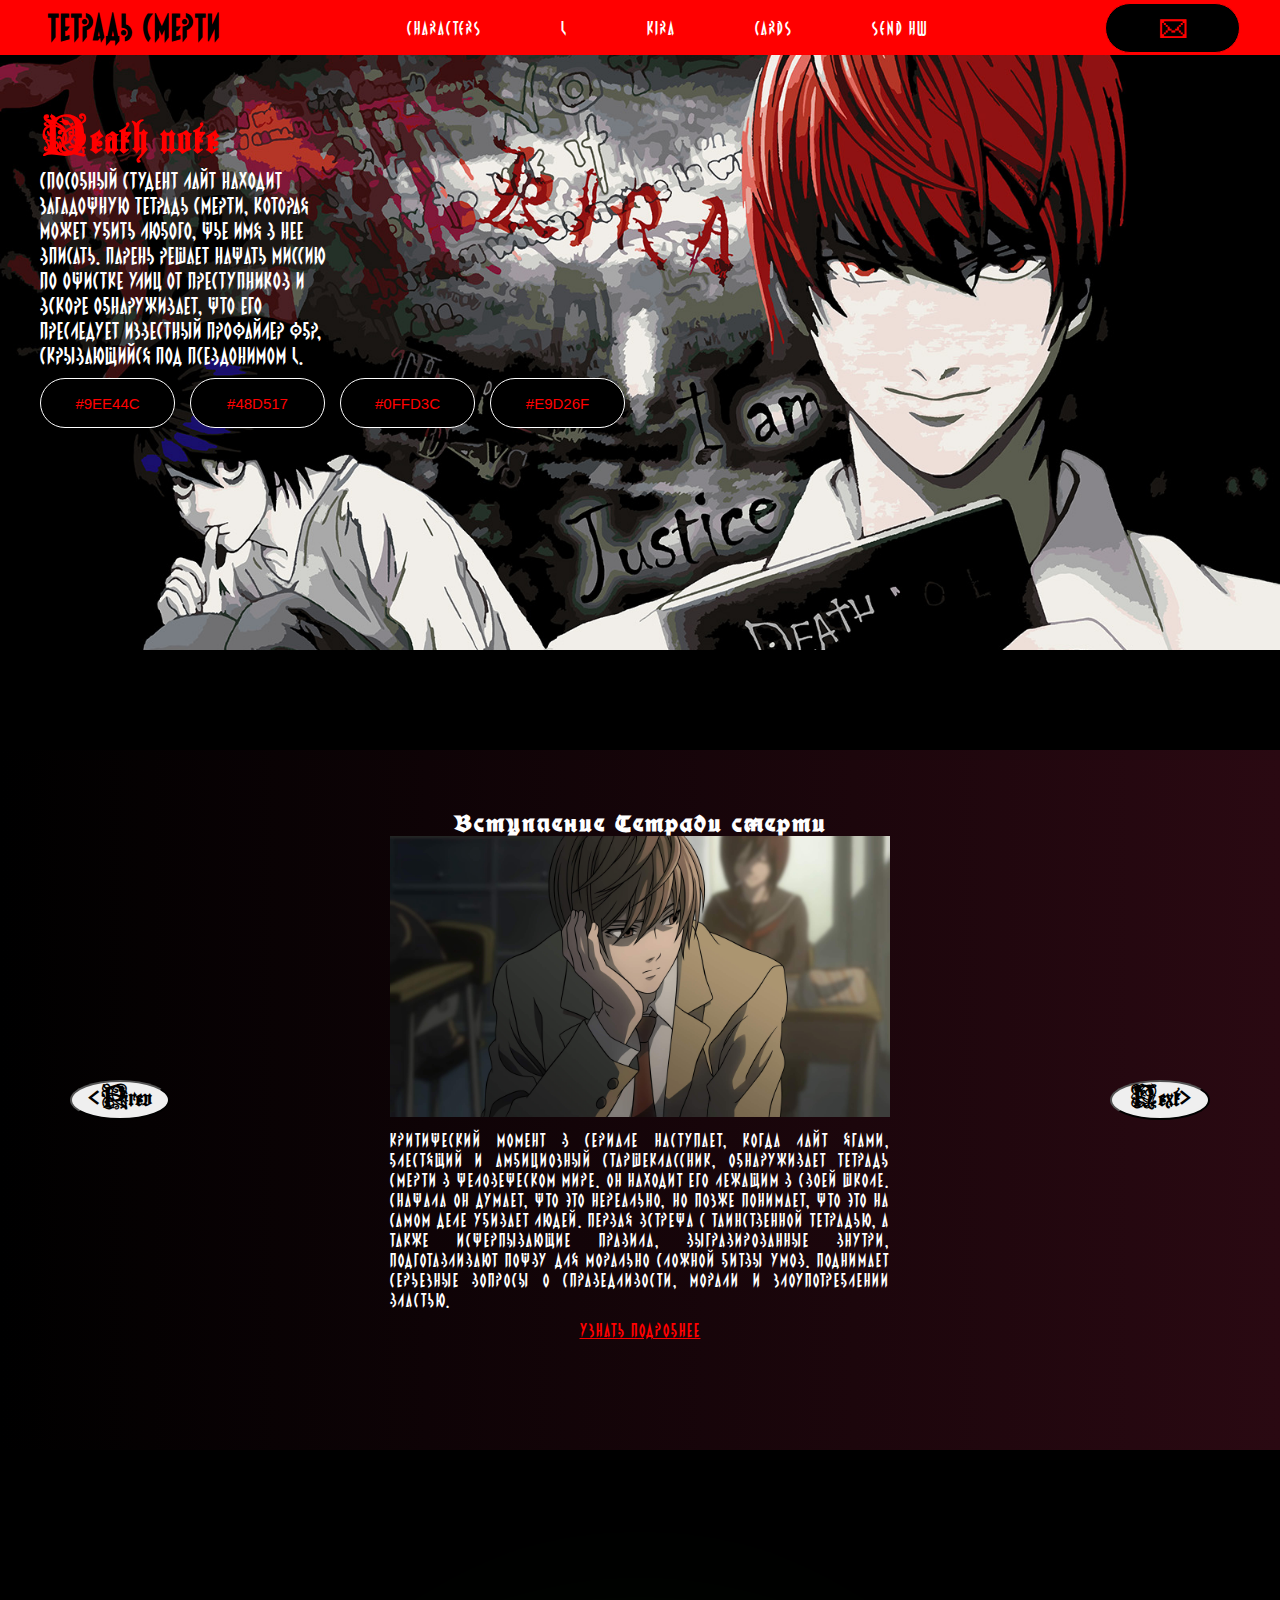
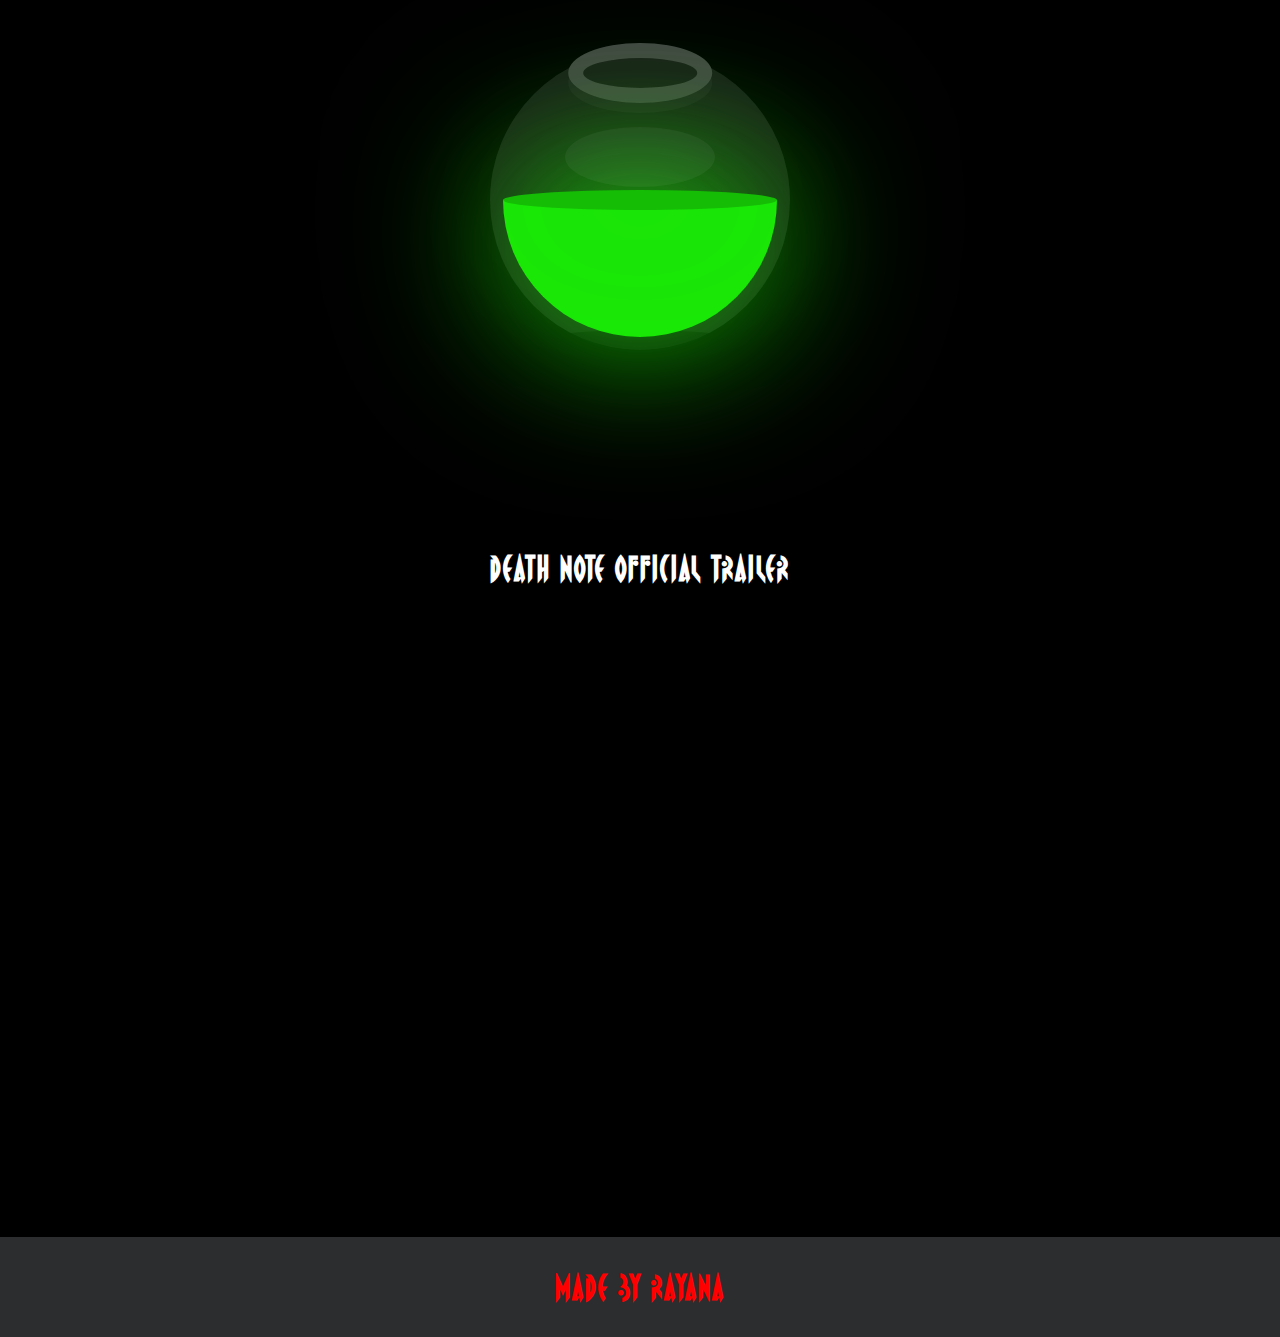
<file: my project/project/index.html>
<!DOCTYPE html>
<html lang="en">
<head>
    <meta charset="UTF-8">
    <title>Тетрадь смерти</title>
    <link rel="stylesheet" href="css/style.css">
    <link rel="stylesheet" href="css/core.css">
    <link rel="stylesheet" href="fonts/Lombardina%20Initial%20One/stylesheet.css">
    <link rel="stylesheet" href="fonts/Fortuna%20Gothic%20FlorishC/stylesheet.css">
    <link rel="stylesheet" href="fonts/Moderne%20Fette%20SchwabacherC/stylesheet.css">
    <link rel="stylesheet" href="fonts/Proponiac/stylesheet.css">

</head>
<body>

<div class="wrapper">
    <div class="header">
        <div class="container">
            <div class="inner_header">
                <a href="index.html">
                    <div class="logotype">
                        <h2>Тетрадь смерти</h2>
                    </div>
                </a>
                <ul class="menu">
                    <li class="menu_link">
                        <a href="pages/character.html">Characters</a>
                    </li>
                    <li class="menu_link">
                        <a href="pages/home_works.html">L</a>
                    </li>
                    <li class="menu_link">
                        <a href="pages/lessons.html">Kira</a>
                    </li>
                    <li class="menu_link">
                        <a href="pages/card.html">Cards</a>
                    </li>
                    <li class="menu_link">
                        <a href="https://t.me/Rrarmk" target="_blank">Send Hw</a>
                    </li>
                </ul>
                <button class="btn-letter" id="btn-get">&#128386;</button>
            </div>
        </div>
    </div>
    <div class="main_block">
        <div class="container">
            <div class="inner_main">
                <h2><strong id="js-color">Death note</strong></h2>
                <div class="p">
                    <p>Способный студент Лайт находит загадочную тетрадь смерти, которая может убить любого, чье имя в нее вписать. Парень решает начать миссию по очистке улиц от преступников и вскоре обнаруживает, что его преследует известный профайлер ФБР, скрывающийся под псевдонимом L.</p>
                </div>
                <div class="colors-buttons">
                    <button class="btn btn-color"></button>
                    <button class="btn btn-color"></button>
                    <button class="btn btn-color"></button>
                    <button class="btn btn-color"></button>
                </div>
            </div>
        </div>
    </div>
    <div class="slider_block">
        <div class="animated-bg">
            <div class="container">
                <div class="inner_slider">
                    <div class="slider">
                        <button class="btn-slide" id="prev">&lt;Prev</button>
                        <div class="slide active_slide">
                            <div class="slide_card">
                                <h3>Вступление Тетради смерти</h3>
                                <img src="./images/вступление.jpg" alt="вступление">
                                <p>Критический момент в сериале наступает, когда Лайт Ягами, блестящий и амбициозный старшеклассник, обнаруживает Тетрадь смерти в человеческом мире. Он находит его лежащим в своей школе. Сначала он думает, что это нереально, но позже понимает, что это на самом деле убивает людей.
                                    Первая встреча с таинственной тетрадью, а также исчерпывающие правила, выгравированные внутри, подготавливают почву для морально сложной битвы умов. поднимает серьезные вопросы о справедливости, морали и злоупотреблении властью.</p>
                                <a href="https://jut.su/bookofd/episode-1.html" target="_blank">узнать подробнее</a>
                            </div>
                        </div>
                        <div class="slide">
                            <div class="slide_card">
                                <h3>Первое появление Рюка</h3>
                                <img src="./images/Поевление.jpg" alt="">
                                <p>Жуткое и потустороннее присутствие Рюка, божества смерти и обладатель Тетради смерти, материализуется перед Лайтом в леденящий душу момент. Тревожный дизайн Рюка с его пугающей широкой улыбкой и высокой тенью придает истории сверхъестественный оттенок.</p>
                                <a href="https://jut.su/bookofd/episode-1.html" target="_blank">узнать подробнее</a>
                            </div>
                        </div>
                        <div class="slide">
                            <div class="slide_card">
                                <h3>Вступление L в повествование</h3>
                                <img src="./images/вступление%20эл.jpg" alt="">
                                <p>Потрясающий дебют Эла в сюжете в роли умного и загадочного детектива знаменует захватывающий поворотный момент в сериале. Он становится главным врагом Лайта, и их ожесточенная битва остроумий становится основным фокусом сериала.
                                    Кроме того, нетрадиционная тактика расследования L, склонность к маскировке и загадочное поведение делают его интригующей и самобытной фигурой. Его погоня за Кирой (альтер-эго Лайта) создает напряженную игру в кошки-мышки, которая заставляет читателей и зрителей гадать все время, пока он остается в центре внимания.
                                </p>
                                <a href="https://jut.su/bookofd/episode-2.html" target="_blank">узнать подробнее</a>
                            </div>
                        </div>
                        <div class="slide">
                            <div class="slide_card">
                                <h3>Вторая Кира Лайта</h3>
                                <img src="./images/вторая%20кира.jpg" alt="">
                                <p>Миса Амане, вторая Кира Лайта, добавляет интригующий элемент сложности в Тетрадь смертизапутанная паутина связей и предательств. Миса, известная модель и поклонница Киры, получает свою собственную Тетрадь смерти и становится страстной последовательницей Лайта. Ее любовь к нему вдохновляет ее страсть к делу, что делает ее грозным и неожиданным союзником.</p>
                                <a href="https://jut.su/bookofd/episode-11.html" target="_blank">узнать подробнее</a>
                            </div>
                        </div>
                        <div class="slide">
                            <div class="slide_card">
                                <h3> Смерть L</h3>
                                <img src="./images/смерть%20эл.jpg" alt="">
                                <p>Смерть L в «Тетрадь смерти» — важный и душераздирающий момент, навсегда изменивший ход книги. Как загадочный исследователь и главный враг Лайта, он привлекал зрителей своими выдающимися дедуктивными способностями, нестандартными методами и загадочной натурой. Его смерть стала ужасным ударом для фанатов, которые остались в шоке и оплакивали потерю любимого персонажа.</p>
                                <a href="https://jut.su/bookofd/episode-25.html" target="_blank">узнать подробнее</a>
                            </div>
                        </div>
                        <div class="slide">
                            <div class="slide_card">
                                <h3>Представление Ниа и подъем СПК</h3>
                                <img src="./images/ниа.jpg" alt="">
                                <p>После смерти L Ниа, очень умный преемник L, выходит на сцену и берет на себя задачу вслед за Кирой. Его появление добавляет новый аспект сюжету, поскольку он командует SPK (Особое обеспечение для Киры), организацией, решившей захватить Свет.
                                    Исключительные аналитические способности Ниа, кропотливое внимание к деталям и непоколебимая решимость делают его достойным преемником L. Хотя он продолжает соперничать с другим преемником L, Мелло, непрекращающийся конфликт между Ниаром и Лайтом обостряет сюжет.</p>
                                <a href="https://jut.su/bookofd/episode-26.html" target="_blank">узнать подробнее</a>
                            </div>
                        </div>
                        <div class="slide">
                            <div class="slide_card">
                                <h3>Смерть Такада Киёми</h3>
                                <img src="./images/смерть%20такада.jpg" alt="">
                                <p>В сериале смерть Такады усиливает напряжение и раскрывает глубину коварных заговоров Лайта. Киёми Такада, бывший ведущий новостей и сторонник Киры, становится важной частью запутанной схемы Лайта по достижению его собственных целей.
                                    Когда ее полезность начинает уменьшаться, Лайт устраивает ее кончину, используя свою хитрость и стратегическое мышление, чтобы устранить потенциальная угроза. Смерть Такады — переломный момент, показывающий, на что готов пойти Свет, чтобы скрыть свою тайну и сохранить власть.</p>
                                <a href="https://jut.su/bookofd/episode-35.html" target="_blank">узнать подробнее</a>
                            </div>
                        </div>
                        <div class="slide">
                            <div class="slide_card">
                                <h3>Финальное противостояние</h3>
                                <img src="./images/финал.jpg" alt="">
                                <p>Финальное столкновение между Светом и Ниа является кульминацией < em>Тетрадь смерти запутанная история. Напряжение достигает наивысшей точки, когда два вдохновителя сошлись в битве интеллекта и обмана, когда раскрыты настоящие цели Лайта и раскрыты его приготовления.
                                    Как показывает правда, каждое движение и контрдвижение становятся важными, достигая кульминации в душераздирающем заключении. Это последнее столкновение между Лайтом и Ниаром не только демонстрирует их стратегическое мастерство, но и служит достойным финалом эпической борьбы Лайта с его преследователями. Так получилось, что Ниа выходит победителем из этой битвы.</p>
                                <a href="https://jut.su/bookofd/episode-37.html" target="_blank">узнать подробнее</a>
                            </div>
                        </div>
                        <button class="btn-slide" id="next">Next&gt;</button>
                    </div>
                </div>
            </div>
        </div>
    </div>

    <div class="botlle">
        <div class="container">
            <div class="bottle_inner">
                <a href="pages/monster.html">
                    <div class="bowl">
                        <div class="shadow"></div>
                        <div class="liquid"></div>

                    </div>
                </a>
            </div>
        </div>
    </div>

    <div class="block_video">
        <div class="container">
            <h3>Death note official trailer</h3>
            <div class="inner_block_video">
                <iframe width="80%" height="500" src="https://www.youtube.com/embed/NlJZ-YgAt-c?si=Jh9ZLsnW-wr9gHlF" title="YouTube video player" frameborder="0" allow="accelerometer; autoplay; clipboard-write; encrypted-media; gyroscope; picture-in-picture; web-share" allowfullscreen></iframe>
            </div>
        </div>
    </div>

    <div class="footer">
        <div class="container">
            <a href="https://www.instagram.com/jtsh_adlry_?igsh=MW1nYTR0bGFhNnhycw==" target="_blank">
                <div class="inner_footer">
                    <h2>Made by Rayana</h2>
                </div>
            </a>
        </div>
    </div>
</div>

<div class="modal">
    <div class="modal_dialog">
        <div class="modal_content">
            <form action="#">
                <div class="modal_close">&times;</div>
                <div class="modal_title">Отправь письмо Кире</div>
                <input
                    required
                    placeholder="Твое имя"
                    name="name"
                    type="text"
                    class="modal_input"
                >
                <input
                    required
                    placeholder="Твое сообщение"
                    name="phone"
                    type="text"
                    class="modal_input"
                >
                <button class="btn btn_dark btn_min">Отправить</button>
            </form>
        </div>
    </div>
</div>

</body>
<script src="js/main.js"></script>
<script src="js/modal.js"></script>
</html>
</file>
<file: my project/project/css/style.css>
/* HEADER */

.header {
    height: 55px;
    display: flex;
    align-items: center;
    width: 100%;
    position: fixed;
    top: 0;
    z-index: 2;
    background-color: #ff0000;
    font-family: "Propaniac",sans-serif;
}

.inner_header {
    height: 100%;
    display: flex;
    align-items: center;
    justify-content: space-between;
}

/* LOGOTYPE */

.logotype {
    display: flex;
    align-items: center;
    justify-content: center;
    font-size: 22px;
    height: 60px;
    width: fit-content;
    padding: 8px;
    color: white;
    border-radius: 5px;
    cursor: pointer;
}

/* HEADER MENU */

.menu {
    display: flex;
    justify-content: space-around;
    width: 600px;
}

.menu_link a {
    color: white;
    text-transform: uppercase;
}

.menu_link a:hover {
    text-decoration: underline;
}

/* MAIN BLOCK */

.main_block {
    padding: 65px 0;
    margin-top: 50px;
    background-image: url('../images/wallpaper.jpg');
    background-size: cover;
    background-position:center;
    background-repeat: no-repeat;
    width: 100%;
    height: 600px;
}
#js-color {
    font-family: 'Lombardina Initial One', sans-serif;
    font-size: 50px;
}


/* BUTTONS COLOR PICKER */

.colors-buttons {
    display: flex;
    gap: 15px;
    margin-top: 10px;
}

.btn-color {
    border-radius: 200px;
    border-color: white !important;
}

/* FOOTER */

.footer {
    background: #2c2d2f;
    width: 100%;
}

.inner_footer {
    display: flex;
    align-items: center;
    justify-content: center;
    height: 100px;
}

.footer h2 {
    text-transform: uppercase;
    color: var(--orange);
    font-weight: 600;
}
.p {
    color: #ffffff;
    width: 300px;
    font-weight: 500;
    font-size: 20px;
    letter-spacing: 1px;
}


/* SLIDER BLOCK */

.animated-bg {
    background: linear-gradient(
            to right, #000000, #380c18, #de1111, #f5c6c6);
    background-size: 400% 400%;
    animation: animated-bg 12s infinite ease-in-out;
}

@keyframes animated-bg {
    0% {
        background-position: 0 50%;
    }
    50% {
        background-position: 100% 50%;
    }
    100% {
        background-position: 0 50%;
    }
}

.slider_block {
    padding: 100px 0;
    position: relative;
    background-size: cover;
    background-position:center;
    background-repeat: no-repeat;
    width: 100%;
    height: 100%;
    background-color: black;

}

.slider {
    position: relative;
    width: 100%;
    height: 700px;
    overflow: hidden;
    display: flex;
    align-items: center;
    justify-content: space-between;
    padding: 0 30px;

}

.slide {
    position: absolute;
    top: 60px;
    left: 0;
    width: 100%;
    height: 100%;
    display: none;
    transition: opacity 0.5s ease-in-out;
}

.slide_card {
    color: white;
    margin: 0 auto;
    width: 500px;
    text-align: center;
}

.slide_card h3 {
    color: white;
    font-family: 'Moderne Fette SchwabacherC', sans-serif
;
    font-size: 22px;
}
.slide_card img {
    width: 500px;
}
.slide_card p {
    font-size: 16px;
    text-align: justify;
    margin: 10px 0;
}

.slide_card a {
    color: var(--orange);
    text-decoration: underline;
}

.slide.active_slide {
    display: block;
}

/* VIDEO BLOCK */

.block_video {
    background: black;
    padding: 100px 0;
}

.inner_block_video {
    display: flex;
    justify-content: center;
    margin-top: 50px;
}

/* MODAL */

.modal {
    position: fixed;
    height: 100%;
    width: 100%;
    top: 0;
    left: 0;
    z-index: 2;
    background: rgba(0, 0, 0, 0.5);
    backdrop-filter: blur(10px);
    display: none;
}

.modal_dialog {
    max-width: 500px;
    margin: 150px auto;
}

.modal_content {
    position: relative;
    width: 100%;
    padding: 40px;
    background-color: black;
    border: 2px solid var(--orange);
    border-radius: 4px;
    max-height: 80vh;
    overflow-y: auto;
}

.modal_content form {
    display: flex;
    flex-direction: column;
    align-items: center;
}

.modal_close {
    position: absolute;
    top: 8px;
    right: 14px;
    font-size: 30px;
    color: red;
    opacity: 0.5;
    font-weight: 700;
    border: none;
    background-color: transparent;
    cursor: pointer;
}

.modal_title {
    text-align: center;
    font-size: 22px;
    text-transform: uppercase;
    color: white;
}

.modal_input, .btn_min {
    width: 100% !important;
    margin-top: 10px;
}


/*-------BOTTLE-------*/

.botlle {
    background: black;
    padding: 100px 0;
}

.bottle_inner {
    display: flex;
    justify-content: center;
    align-items: center;
}

.bowl {
    position: relative;
    width: 300px;
    height: 300px;
    background: rgba(255, 255, 255, 0.1);
    border-radius: 50%;
    border: 8px solid transparent;
    animation: animate 5s linear infinite;
    transform-origin: bottom center;
    animation-play-state: run;
}

@keyframes animate {
    0% {
        transform: rotate(0deg);
    }
    25% {
        transform: rotate(22deg);
    }
    50% {
        transform: rotate(0deg);
    }
    75% {
        transform: rotate(-22deg);
    }
    100% {
        filter: hue-rotate(360deg);
    }
}

.bowl::before {
    content: "";
    position: absolute;
    top: -15px;
    left: 50%;
    transform: translateX(-50%);
    width: 40%;
    height: 30px;
    border: 15px solid #444;
    border-radius: 50%;
    box-shadow: 0 10px #222;

}

.bowl::after {
    content: "";
    position: absolute;
    top: 35%;
    left: 50%;
    transform: translate(-50%, -50%);
    width: 150px;
    height: 60px;
    background: rgba(255, 255, 255, 0.05);
    transform-origin: center;
    animation: animatebowlshadow 5s linear infinite;
    border-radius: 50%;
    animation-play-state: running;

}


@keyframes animatebowlshadow {
    0% {
        left: 50%;
        width: 150px;
        height: 60px;
    }
    25% {
        left: 55%;
        width: 140px;
        height: 65px;
    }
    50% {
        left: 50%;
        width: 150px;
        height: 60px;
    }
    75% {
        left: 45%;
        width: 140px;
        height: 65px;
    }
    100% {


    }
}


.liquid {
    position: absolute;
    top: 50%;
    left: 5px;
    right: 5px;
    bottom: 5px;
    background: #1ae907;
    border-bottom-left-radius: 150px;
    border-bottom-right-radius: 150px;
    filter: drop-shadow(0 0 80px #1ae907);
    transform-origin: top center;
    animation: animateliquid 5s linear infinite;
    animation-play-state: running;
}

@keyframes animateliquid {
    0% {
        transform: rotate(0deg);
    }
    25% {
        transform: rotate(-22deg);
    }
    30% {
        transform: rotate(-23deg);
    }
    50% {
        transform: rotate(0deg);
    }
    75% {
        transform: rotate(22deg);
    }
    80% {
        transform: rotate(23deg);
    }
    100% {
        transform: rotate(0deg);
    }


}

.liquid::before {
    content: "";
    position: absolute;
    top: -10px;
    width: 100%;
    height: 20px;
    background: #15be05;
    border-radius: 50%;
    filter: drop-shadow(0 0 80px #15be05);
}

.shadow {
    position: absolute;
    top: calc(50% + 150px);
    left: 50%;
    transform: translate(-50%, -50%);
    width: 260px;
    height: 40px;
    background: rgba(0, 0, 0, 0.5);
    border-radius: 50%;
    animation: animateshadow 5s linear infinite;
    animation-play-state: running;

}

@keyframes animateshadow {
    0% {
        left: 50%;
        width: 260px;
        height: 40px;
        top: calc(50% + 150px);

    }

    25% {
        left: 55%;
        width: 265px;
        height: 30px;
        top: calc(50% + 130px);

    }
    50% {
        left: 50%;
        width: 260px;
        height: 40px;
        top: calc(50% + 150px);

    }
    75% {
        left: 45%;
        width: 265px;
        height: 30px;
        top: calc(50% + 130px);

    }
    100% {
    }
}
</file>
<file: my project/project/css/core.css>
* {
    margin: 0;
    padding: 0;
    box-sizing: border-box;
}

.container {
    width: 1200px;
    margin: 0 auto;
}

body {
    font-family: 'Propaniac', sans-serif;
    background: #000000;
    letter-spacing: 2px;
}

.btn {
    width: 135px;
    height: 50px;
    font-size: 15px;
    cursor: pointer;
    border: 1px solid var(--orange);
    background: black;
    color: var(--orange);
    border-radius: 30px;
}
.btn-letter {
    width: 135px;
    height: 50px;
    font-size: 30px;
    cursor: pointer;
    border: 1px solid var(--orange);
    background: black;
    color: var(--orange);
    border-radius: 30px;
}

.btn:hover {
    background: #414349;
}

.btn:active {
    background: #56585D;
    border: 2px solid var(--orange);
}

a {
    text-decoration: none;
}

li {
    list-style: none;
}

h1 {
    text-align: center;
    font-size: 70px;
    color: white;
    margin: 0 auto;

    font-weight: 600;
}

h2 {
    /*text-align: center;*/
    font-size: 30px;
    color: black;
    margin: 0 auto;

    font-weight: 600;
}

h3 {
    text-align: center;
    font-size: 30px;
    color: white;
    margin: 0 auto;

    font-weight: 600;
}

h4 {
    font-size: 24px;
    color: white;
    text-transform: uppercase;
    font-weight: 600;
}

strong {
    color: #ff0000;
}

label {
    font-size: 24px;
    color: var(--orange);
}

input {
    width: 350px;
    height: 50px;
    font-size: 20px;
    padding-left: 5px;
    color: var(--orange);
    background: black;
    border: 2px solid var(--orange);
}

.checker {
    color: white;
    font-size: 30px;
}

.btn-slide {
    display: block;
    width: 100px;
    height: 40px;
    font-family: 'Lombardina Initial One', sans-serif;
    color: black;
    font-size: 30px;

    border-radius: 50%;
    font-weight: 800;
    z-index: 1;
}

.btn-slide:hover {
    background: #b68733 !important;
    cursor: pointer;
    color: white;
}

:root {
    --orange: #ff0000;
    --black: #000000;
}
</file>
<file: my project/project/fonts/Proponiac/stylesheet.css>
@font-face {
    font-family: 'Propaniac';
    src: url('Propaniac-Regular.eot');
    src: url('Propaniac-Regular.eot?#iefix') format('embedded-opentype'),
        url('Propaniac-Regular.woff2') format('woff2'),
        url('Propaniac-Regular.woff') format('woff'),
        url('Propaniac-Regular.ttf') format('truetype'),
        url('Propaniac-Regular.svg#Propaniac-Regular') format('svg');
    font-weight: normal;
    font-style: normal;
    font-display: swap;
}
</file>
